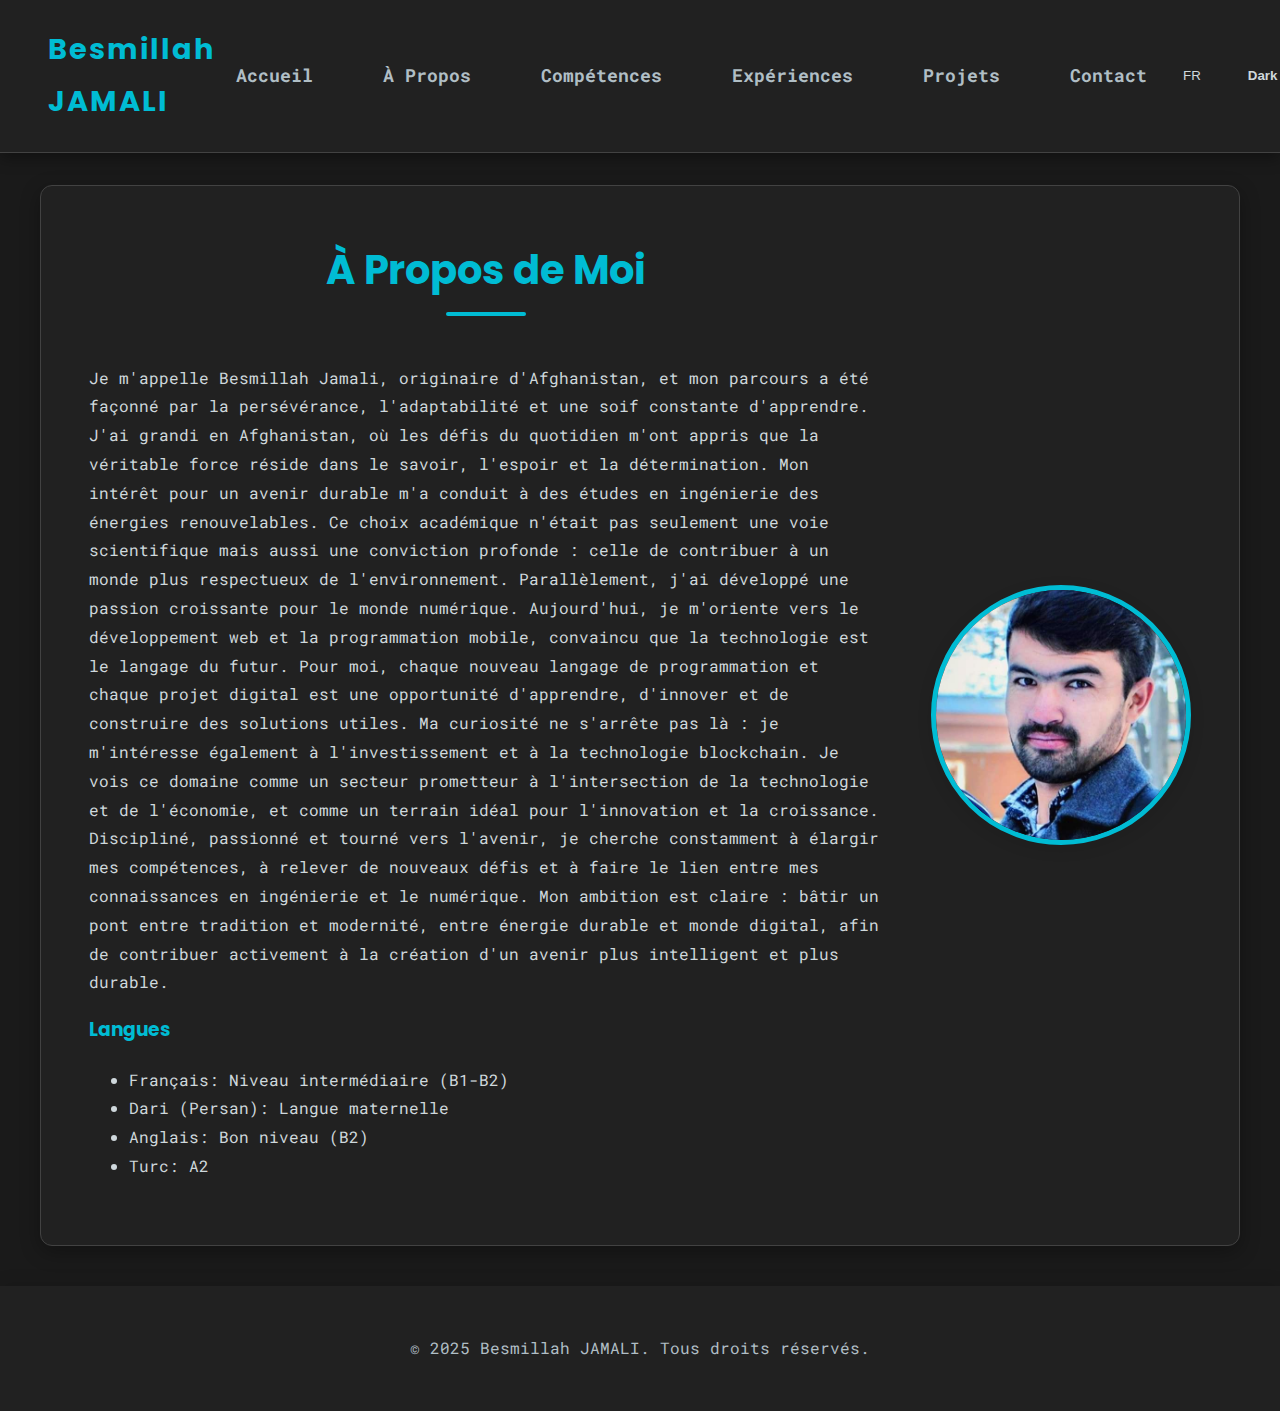
<file: about-me.html>
<!DOCTYPE html>
<html lang="fr">
<head>
    <meta charset="UTF-8">
    <meta name="viewport" content="width=device-width, initial-scale=1.0">
    <title data-i18n="about_title">À Propos - Besmillah JAMALI</title>
    <link rel="stylesheet" href="style.css">
</head>
<body>

   <header>
    <div class="logo">
        <h1> <a href="index.html"> Besmillah JAMALI </a></h1>
    </div>
    <nav>
        <ul>
            <li><a href="index.html" data-i18n="nav_home">Accueil</a></li>
            <li><a href="about-me.html" data-i18n="nav_about">À Propos</a></li>
            <li><a href="skill.html" data-i18n="nav_skills">Compétences</a></li>
            <li><a href="experience.html" data-i18n="nav_experience">Expériences</a></li>
            <li><a href="project.html" data-i18n="nav_projects">Projets</a></li>
            <li><a href="contact.html" data-i18n="nav_contact">Contact</a></li>
        </ul>
    </nav>
    <div style="display: flex; align-items: center; gap: 15px;">
        <div class="dropdown-container">
            <button class="main-lang-btn" data-lang="fr">FR</button>
            <div class="dropdown-content">
                <button class="lang-switcher" data-lang="fr">Français</button>
                <button class="lang-switcher" data-lang="en">English</button>
                <button class="lang-switcher" data-lang="fa">فارسی</button>
            </div>
        </div>
        <div class="dropdown-container">
            <button class="main-theme-btn" data-theme="dark">Dark</button>
            <div class="dropdown-content">
                <button class="theme-btn" data-theme="dark">Dark</button>
                <button class="theme-btn" data-theme="light">Light</button>
                <button class="theme-btn" data-theme="glass">Glass</button>
            </div>
        </div>
    </div>
</header>

    <main>
        <section class="about-me-section">
            <div class="profile-info">
                <h2 data-i18n="about_heading">À Propos de Moi</h2>
                <p data-i18n="about_text">Récemment formé en tant que développeur web à Yschools, je combine une forte sensibilité graphique avec une base technique solide en intégration web. Je suis spécialisé dans la conception d'interfaces modernes et responsives, en utilisant des technologies comme HTML, CSS et JavaScript. Ma polyvalence s'étend au développement d'applications Android et de bots Python, témoignant de ma capacité à m'adapter à divers projets. Rigoureux, curieux et autonome, je suis prêt à m'investir pleinement au sein d'une équipe dynamique pour relever de nouveaux défis.</p>
                <div class="languages">
                    <h3 data-i18n="languages_heading">Langues</h3>
                    <ul>
                        <li data-i18n="language_fr">Français: Niveau intermédiaire (B1-B2)</li>
                        <li data-i18n="language_fa">Dari (Persan): Langue maternelle</li>
                        <li data-i18n="language_en">Anglais: Bon niveau (B2)</li>
                        <li data-i18n="language_tu">Turc: A2</li>
                    </ul>
                </div>
            </div>
            <div class="profile-image">
                <img src="image/image (1).jpg" alt="Photo de Besmillah JAMALI">
            </div>
        </section>
    </main>

    <footer>
        <p>&copy; 2025 Besmillah JAMALI. Tous droits réservés.</p>
    </footer>

    <script src="script.js"></script>
</body>
</html>
</file>
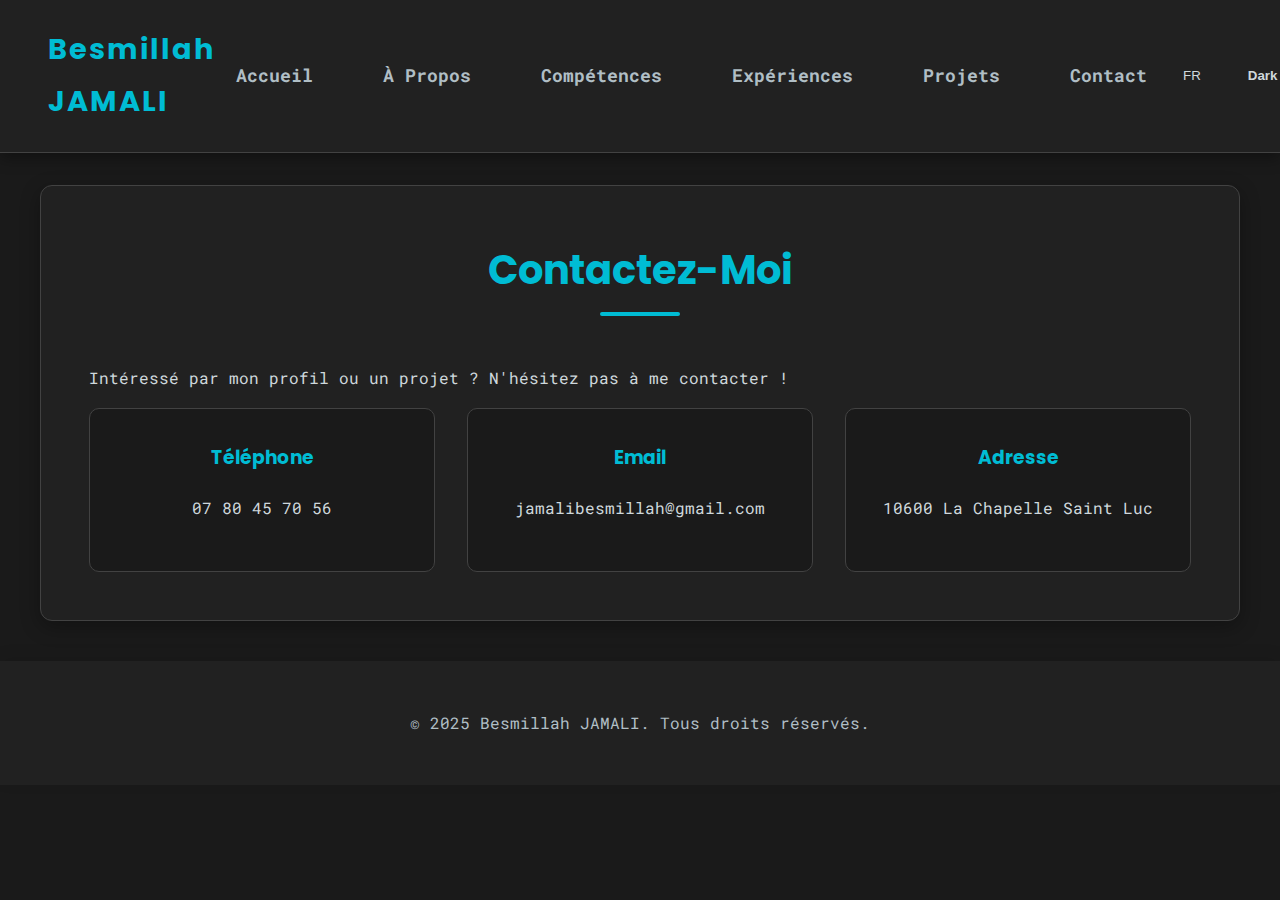
<file: contact.html>
<!DOCTYPE html>
<html lang="fr">
<head>
    <meta charset="UTF-8">
    <meta name="viewport" content="width=device-width, initial-scale=1.0">
    <title data-i18n="contact_title">Contact - Besmillah JAMALI</title>
    <link rel="stylesheet" href="style.css">
</head>
<body>

    <header>
    <div class="logo">
        <h1> <a href="index.html"> Besmillah JAMALI </a></h1>
    </div>
    <nav>
        <ul>
            <li><a href="index.html" data-i18n="nav_home">Accueil</a></li>
            <li><a href="about-me.html" data-i18n="nav_about">À Propos</a></li>
            <li><a href="skill.html" data-i18n="nav_skills">Compétences</a></li>
            <li><a href="experience.html" data-i18n="nav_experience">Expériences</a></li>
            <li><a href="project.html" data-i18n="nav_projects">Projets</a></li>
            <li><a href="contact.html" data-i18n="nav_contact">Contact</a></li>
        </ul>
    </nav>
    <div style="display: flex; align-items: center; gap: 15px;">
        <div class="dropdown-container">
            <button class="main-lang-btn" data-lang="fr">FR</button>
            <div class="dropdown-content">
                <button class="lang-switcher" data-lang="fr">Français</button>
                <button class="lang-switcher" data-lang="en">English</button>
                <button class="lang-switcher" data-lang="fa">فارسی</button>
            </div>
        </div>
        <div class="dropdown-container">
            <button class="main-theme-btn" data-theme="dark">Dark</button>
            <div class="dropdown-content">
                <button class="theme-btn" data-theme="dark">Dark</button>
                <button class="theme-btn" data-theme="light">Light</button>
                <button class="theme-btn" data-theme="glass">Glass</button>
            </div>
        </div>
    </div>
</header>

    <main>
        <section class="contact-section">
            <h2 data-i18n="contact_heading">Contactez-Moi</h2>
            <p data-i18n="contact_text">Intéressé par mon profil ou un projet ? N'hésitez pas à me contacter !</p>

            <div class="contact-info">
                <div class="contact-item">
                    <h3 data-i18n="contact_phone_heading">Téléphone</h3>
                    <p data-i18n="contact_phone_value">07 80 45 70 56</p>
                </div>
                <div class="contact-item">
                    <h3 data-i18n="contact_email_heading">Email</h3>
                    <p data-i18n="contact_email_value">jamalibesmillah@gmail.com</p>
                </div>
                <div class="contact-item">
                    <h3 data-i18n="contact_address_heading">Adresse</h3>
                    <p data-i18n="contact_address_value">10600 La Chapelle Saint Luc</p>
                </div>
            </div>
        </section>
    </main>

    <footer>
        <p>&copy; 2025 Besmillah JAMALI. Tous droits réservés.</p>
    </footer>

    <script src="script.js"></script>
</body>
</html>
</file>
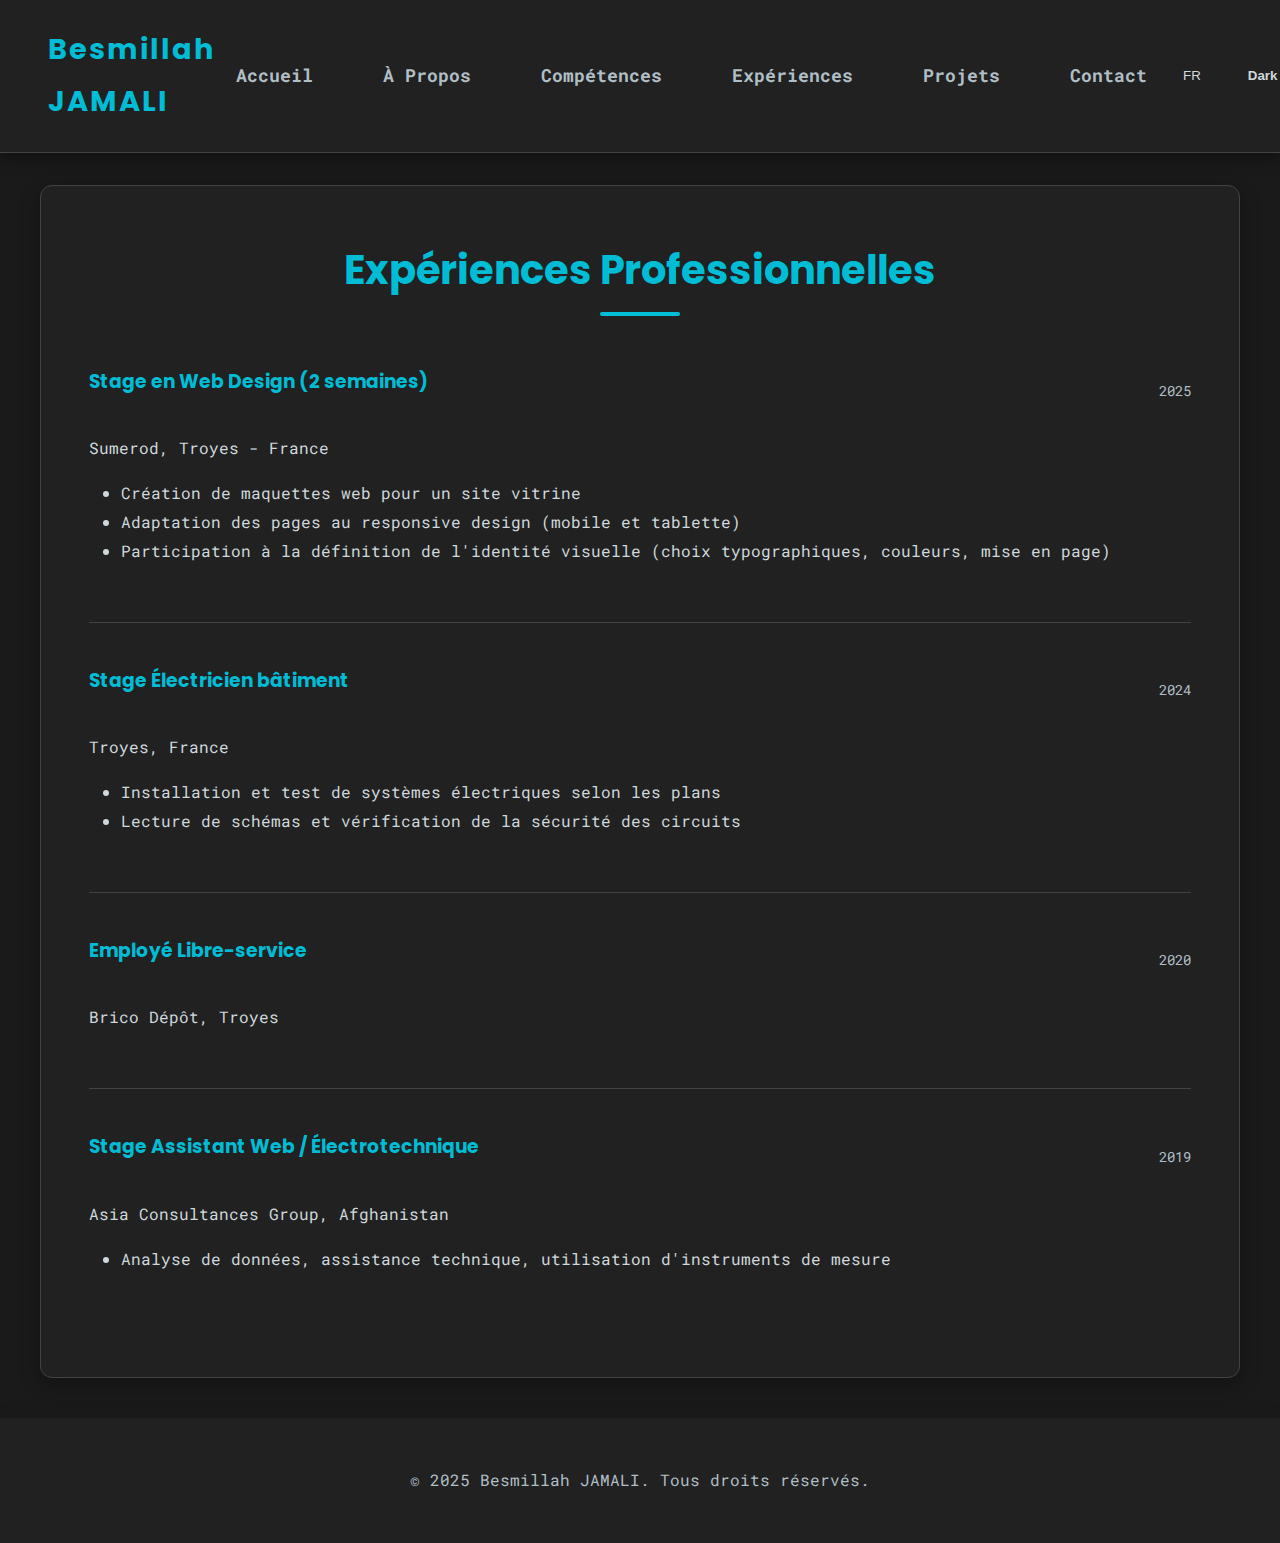
<file: experience.html>
<!DOCTYPE html>
<html lang="fr">
<head>
    <meta charset="UTF-8">
    <meta name="viewport" content="width=device-width, initial-scale=1.0">
    <title data-i18n="experience_title">Expériences - Besmillah JAMALI</title>
    <link rel="stylesheet" href="style.css">
</head>
<body>

    <header>
   <div class="logo">
        <h1> <a href="index.html"> Besmillah JAMALI </a></h1>
    </div>
    <nav>
        <ul>
            <li><a href="index.html" data-i18n="nav_home">Accueil</a></li>
            <li><a href="about-me.html" data-i18n="nav_about">À Propos</a></li>
            <li><a href="skill.html" data-i18n="nav_skills">Compétences</a></li>
            <li><a href="experience.html" data-i18n="nav_experience">Expériences</a></li>
            <li><a href="project.html" data-i18n="nav_projects">Projets</a></li>
            <li><a href="contact.html" data-i18n="nav_contact">Contact</a></li>
        </ul>
    </nav>
    <div style="display: flex; align-items: center; gap: 15px;">
        <div class="dropdown-container">
            <button class="main-lang-btn" data-lang="fr">FR</button>
            <div class="dropdown-content">
                <button class="lang-switcher" data-lang="fr">Français</button>
                <button class="lang-switcher" data-lang="en">English</button>
                <button class="lang-switcher" data-lang="fa">فارسی</button>
            </div>
        </div>
        <div class="dropdown-container">
            <button class="main-theme-btn" data-theme="dark">Dark</button>
            <div class="dropdown-content">
                <button class="theme-btn" data-theme="dark">Dark</button>
                <button class="theme-btn" data-theme="light">Light</button>
                <button class="theme-btn" data-theme="glass">Glass</button>
            </div>
        </div>
    </div>
</header>

    <main>
        <section class="experience-section">
            <h2 data-i18n="experience_heading">Expériences Professionnelles</h2>

            <div class="experience-item">
                <div class="job-header">
                    <h3 data-i18n="exp1_title">Stage en Web Design (2 semaines)</h3>
                    <p class="date">2025</p>
                </div>
                <p class="company" data-i18n="exp1_company">Sumerod, Troyes - France</p>
                <ul>
                    <li data-i18n="exp1_li1">Création de maquettes web pour un site vitrine</li>
                    <li data-i18n="exp1_li2">Adaptation des pages au responsive design (mobile et tablette)</li>
                    <li data-i18n="exp1_li3">Participation à la définition de l'identité visuelle (choix typographiques, couleurs, mise en page)</li>
                </ul>
            </div>

            <div class="experience-item">
                <div class="job-header">
                    <h3 data-i18n="exp2_title">Stage Électricien bâtiment</h3>
                    <p class="date">2024</p>
                </div>
                <p class="company" data-i18n="exp2_company">Troyes, France</p>
                <ul>
                    <li data-i18n="exp2_li1">Installation et test de systèmes électriques selon les plans</li>
                    <li data-i18n="exp2_li2">Lecture de schémas et vérification de la sécurité des circuits</li>
                </ul>
            </div>

            <div class="experience-item">
                <div class="job-header">
                    <h3 data-i18n="exp3_title">Employé Libre-service</h3>
                    <p class="date">2020</p>
                </div>
                <p class="company" data-i18n="exp3_company">Brico Dépôt, Troyes</p>
            </div>

            <div class="experience-item">
                <div class="job-header">
                    <h3 data-i18n="exp4_title">Stage Assistant Web / Électrotechnique</h3>
                    <p class="date">2019</p>
                </div>
                <p class="company" data-i18n="exp4_company">Asia Consultances Group, Afghanistan</p>
                <ul>
                    <li data-i18n="exp4_li1">Analyse de données, assistance technique, utilisation d'instruments de mesure</li>
                </ul>
            </div>

        </section>
    </main>

    <footer>
        <p>&copy; 2025 Besmillah JAMALI. Tous droits réservés.</p>
    </footer>

    <script src="script.js"></script>
</body>
</html>
</file>
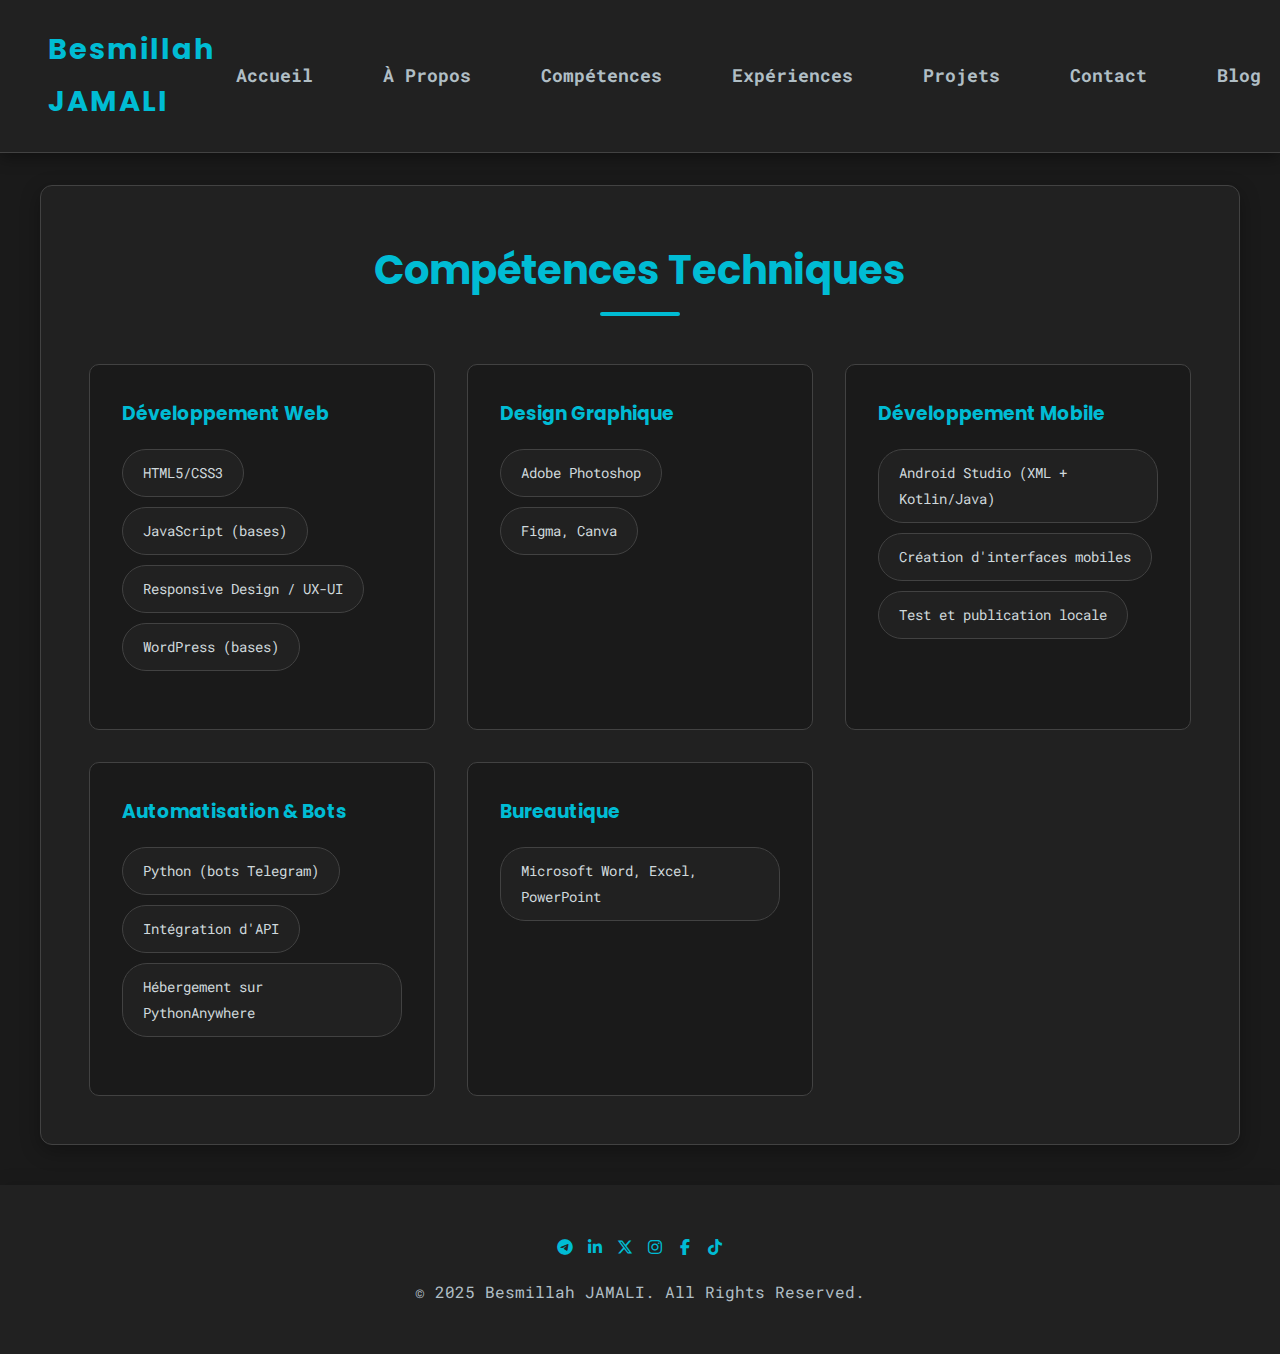
<file: skill.html>
<!DOCTYPE html>
<html lang="fr">

<head>
    <meta charset="UTF-8">
    <meta name="viewport" content="width=device-width, initial-scale=1.0">
    <title data-i18n="skills_title">Compétences - Besmillah JAMALI</title>
    <link rel="stylesheet" href="fontawesome.min.css">
    <title data-i18n="crypto_page_title">Crypto Market - Besmillah JAMALI</title>
    <link rel="stylesheet" href="style.css">
    <link rel="stylesheet" href="https://cdnjs.cloudflare.com/ajax/libs/font-awesome/6.5.2/css/all.min.css"
        integrity="sha512-SnH5WK+bZxgPHs44uWIX+LLMD/CD2yXmUqMvR08+6Pz+zJt9Z2D7Q9FwP/XqYF9eYx0L4Pq5R0U4M9/Hj00jJ/A=="
        crossorigin="anonymous" referrerpolicy="no-referrer" />
</head>

<body>

    <header>
        <div class="logo">
            <h1> <a href="index.html"> Besmillah JAMALI </a></h1>
        </div>
        <nav>
            <ul>
                <li><a href="index.html" data-i18n="nav_home">Accueil</a></li>
                <li><a href="about-me.html" data-i18n="nav_about">À Propos</a></li>
                <li><a href="skill.html" data-i18n="nav_skills">Compétences</a></li>
                <li><a href="experience.html" data-i18n="nav_experience">Expériences</a></li>
                <li><a href="project.html" data-i18n="nav_projects">Projets</a></li>
                <li><a href="contact.html" data-i18n="nav_contact">Contact</a></li>
                <li><a href="blog.html" data-i18n="nav_blog">Blog</a></li>
            </ul>
        </nav>
        <div style="display: flex; align-items: center; gap: 15px;">
            <div class="dropdown-container">
                <button class="main-lang-btn" data-lang="fr">FR</button>
                <div class="dropdown-content">
                    <button class="lang-switcher" data-lang="fr">Français</button>
                    <button class="lang-switcher" data-lang="en">English</button>
                    <button class="lang-switcher" data-lang="fa">فارسی</button>
                </div>
            </div>
            <div class="dropdown-container">
                <button class="main-theme-btn" data-theme="dark">Dark</button>
                <div class="dropdown-content">
                    <button class="theme-btn" data-theme="dark">Dark</button>
                    <button class="theme-btn" data-theme="light">Light</button>
                    <button class="theme-btn" data-theme="glass">Glass</button>
                </div>
            </div>
        </div>
    </header>

    <main>
        <section class="skills-section">
            <h2 data-i18n="skills_heading">Compétences Techniques</h2>
            <div class="skill-categories">

                <div class="skill-category">
                    <h3 data-i18n="skill_webdev">Développement Web</h3>
                    <ul>
                        <li>HTML5/CSS3</li>
                        <li>JavaScript (bases)</li>
                        <li>Responsive Design / UX-UI</li>
                        <li>WordPress (bases)</li>
                    </ul>
                </div>

                <div class="skill-category">
                    <h3 data-i18n="skill_graphic">Design Graphique</h3>
                    <ul>
                        <li>Adobe Photoshop</li>
                        <li>Figma, Canva</li>
                    </ul>
                </div>

                <div class="skill-category">
                    <h3 data-i18n="skill_mobile">Développement Mobile</h3>
                    <ul>
                        <li>Android Studio (XML + Kotlin/Java)</li>
                        <li>Création d'interfaces mobiles</li>
                        <li>Test et publication locale</li>
                    </ul>
                </div>

                <div class="skill-category">
                    <h3 data-i18n="skill_automation">Automatisation & Bots</h3>
                    <ul>
                        <li>Python (bots Telegram)</li>
                        <li>Intégration d'API</li>
                        <li>Hébergement sur PythonAnywhere</li>
                    </ul>
                </div>

                <div class="skill-category">
                    <h3 data-i18n="skill_office">Bureautique</h3>
                    <ul>
                        <li>Microsoft Word, Excel, PowerPoint</li>
                    </ul>
                </div>

            </div>
        </section>
    </main>

    <footer>
       <div class="footer-content">
            <p data-i18n="footer_social_call">
            </p>
            <div class="social-links">
                <a href="https://t.me/besmillahjamali" target="_blank" aria-label="Telegram">
                    <i class="fab fa-telegram-plane"></i>
                </a>
                <a href="https://fr.linkedin.com/in/besmillah-jamali-46a92627b" target="_blank" aria-label="LinkedIn">
                    <i class="fab fa-linkedin-in"></i>
                </a>
                <a href="https://x.com/besmillahjamali" target="_blank" aria-label="X (Twitter)">
                    <i class="fab fa-x-twitter"></i>
                </a>
                <a href="https://www.instagram.com/besmillah.jamali/" target="_blank" aria-label="Instagram">
                    <i class="fab fa-instagram"></i>
                </a>
                <a href="www.facebook.com/besmillahjamali" target="_blank" aria-label="Facebook">
                    <i class="fab fa-facebook-f"></i>
                </a>
                <a href="https://www.tiktok.com/@besmillahjamali" target="_blank" aria-label="TikTok">
                    <i class="fab fa-tiktok"></i>
                </a>
            </div>
        </div>
        
        <p class="copyright">&copy; 2025 Besmillah JAMALI. All Rights Reserved.</p>
    </footer>

    <script src="script.js"></script>
</body>

</html>
</file>
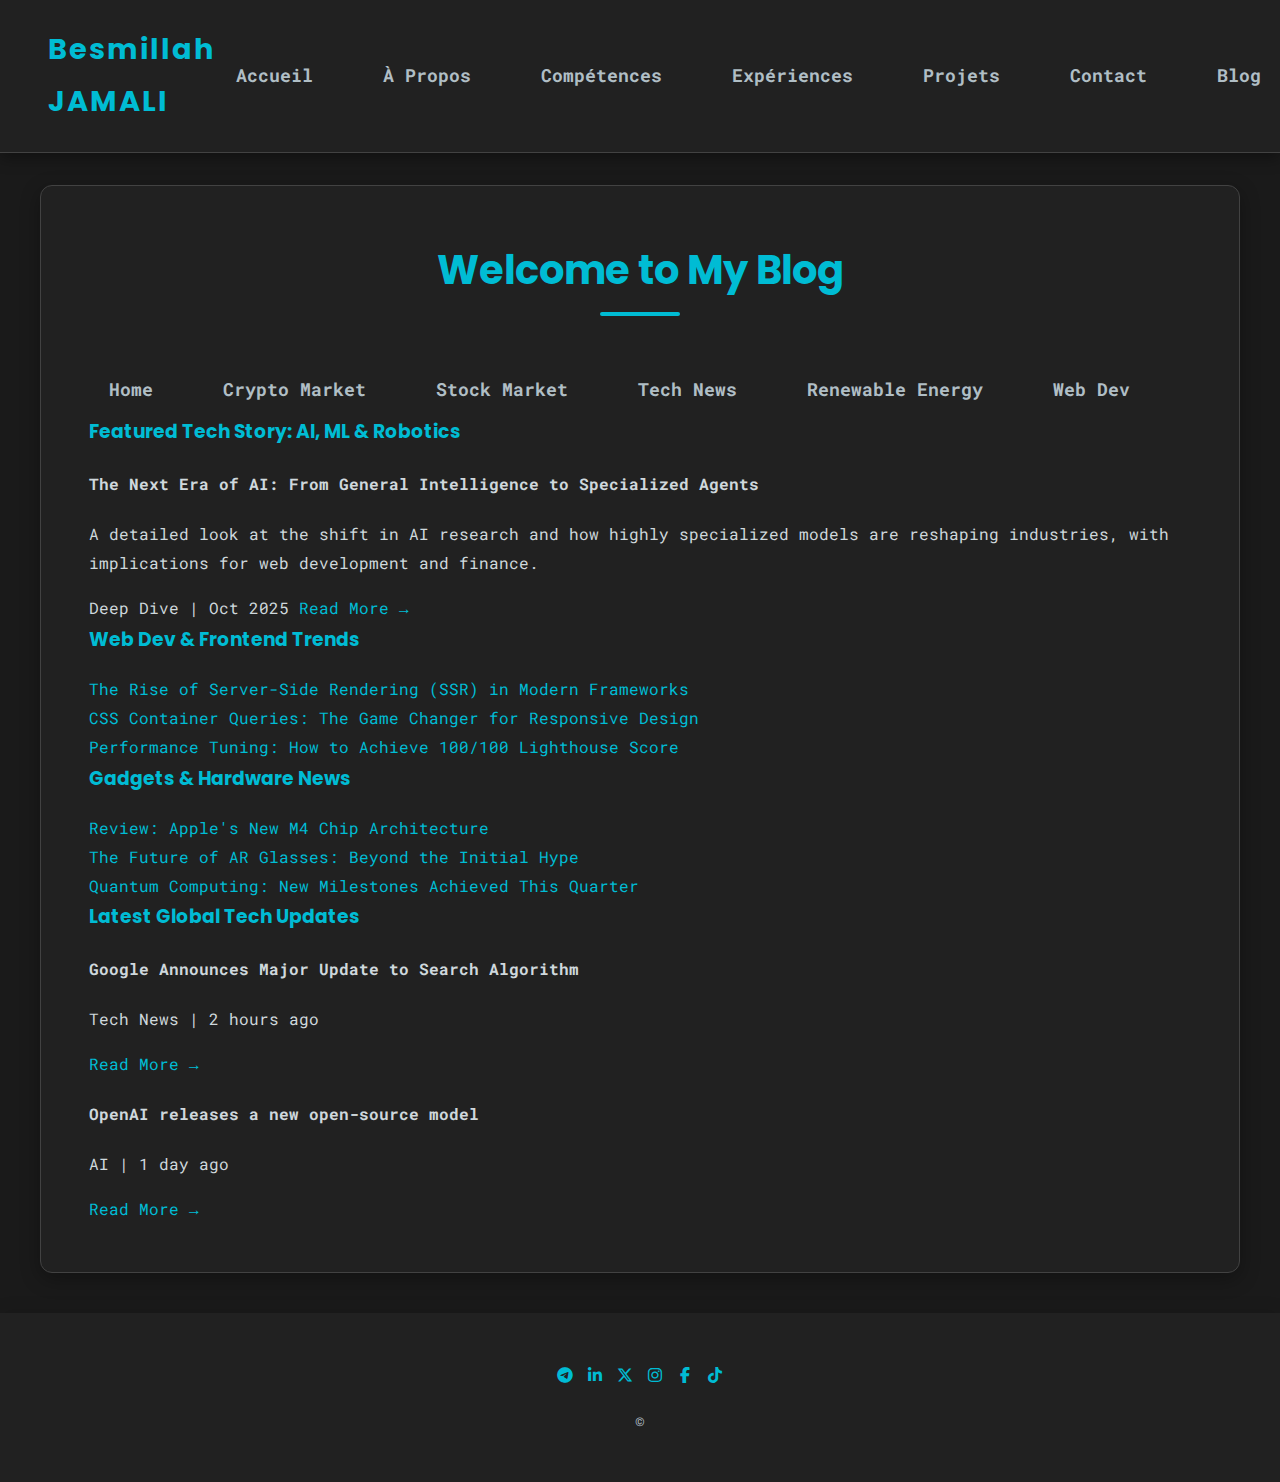
<file: tech-news.html>
<!DOCTYPE html>
<html lang="fr" dir="ltr">

<head>
    <meta charset="UTF-8">
    <meta name="viewport" content="width=device-width, initial-scale=1.0">
    <title data-i18n="tech_page_title">Tech News & Analysis - Besmillah JAMALI</title>
    <link rel="stylesheet" href="fontawesome.min.css">
    <title data-i18n="crypto_page_title">Crypto Market - Besmillah JAMALI</title>
    <link rel="stylesheet" href="style.css">
    <link rel="stylesheet" href="https://cdnjs.cloudflare.com/ajax/libs/font-awesome/6.5.2/css/all.min.css"
        integrity="sha512-SnH5WK+bZxgPHs44uWIX+LLMD/CD2yXmUqMvR08+6Pz+zJt9Z2D7Q9FwP/XqYF9eYx0L4Pq5R0U4M9/Hj00jJ/A=="
        crossorigin="anonymous" referrerpolicy="no-referrer" />
</head>

<body class="dark-theme">

    <header>
        <div class="logo">
            <h1> <a href="index.html"> Besmillah JAMALI </a></h1>
        </div>
        <nav>
            <ul>
                <li><a href="index.html" data-i18n="nav_home">Accueil</a></li>
                <li><a href="about-me.html" data-i18n="nav_about">À Propos</a></li>
                <li><a href="skill.html" data-i18n="nav_skills">Compétences</a></li>
                <li><a href="experience.html" data-i18n="nav_experience">Expériences</a></li>
                <li><a href="project.html" data-i18n="nav_projects">Projets</a></li>
                <li><a href="contact.html" data-i18n="nav_contact">Contact</a></li>
                <li><a href="blog.html" data-i18n="nav_blog">Blog</a></li>
            </ul>
        </nav>
        <div style="display: flex; align-items: center; gap: 15px;">
            <div class="dropdown-container">
                <button class="main-lang-btn" data-lang="fr">FR</button>
                <div class="dropdown-content">
                    <button class="lang-switcher" data-lang="fr">Français</button>
                    <button class="lang-switcher" data-lang="en">English</button>
                    <button class="lang-switcher" data-lang="fa">فارسی</button>
                </div>
            </div>
            <div class="dropdown-container">
                <button class="main-theme-btn" data-theme="dark">Dark</button>
                <div class="dropdown-content">
                    <button class="theme-btn" data-theme="dark">Dark</button>
                    <button class="theme-btn" data-theme="light">Light</button>
                    <button class="theme-btn" data-theme="glass">Glass</button>
                </div>
            </div>
        </div>
    </header>

    <main>
        <section id="tech-dashboard">
            <h2 class="welcome-heading" data-i18n="blog_welcome_heading">Welcome to My Blog</h2>

            <nav class="blog-category-nav">
                <ul id="blog-categories">
                    <li><a href="blog.html" data-category="home" data-i18n="blog_cat_home">Home</a></li>
                    <li><a href="crypto-market.html" data-category="crypto" data-i18n="blog_cat_crypto">Crypto Market</a></li>
                    <li><a href="stock-market.html" data-category="stocks" data-i18n="blog_cat_stocks">Stock Market</a>
                    </li>
                    <li><a href="tech-news.html" data-category="tech" data-i18n="blog_cat_tech">Tech News</a></li>
                    <li><a href="renewable-energy.html" data-category="energy" data-i18n="blog_cat_energy">Renewable
                            Energy</a></li>
                    <li><a href="web-dev.html" data-category="webdev" data-i18n="blog_cat_webdev">Web Dev</a></li>
                </ul>
            </nav>

            <div class="tech-main-grid">

                <div class="market-block featured-tech-block">
                    <h3 data-i18n="tech_heading_featured">Featured Tech Story: AI, ML & Robotics</h3>
                    <div id="featured-tech-story" class="news-list large-news-list">
                        <div class="news-item large-item">
                            <h4 data-i18n="tech_featured_title">The Next Era of AI: From General Intelligence to
                                Specialized Agents</h4>
                            <p data-i18n="tech_featured_summary">A detailed look at the shift in AI research and how
                                highly specialized models are reshaping industries, with implications for web
                                development and finance.</p>
                            <span class="news-source">Deep Dive | Oct 2025</span>
                            <a href="#" class="read-more" data-i18n="read_more">Read More &rarr;</a>
                        </div>
                    </div>
                </div>

                <div class="market-block webdev-trends-block">
                    <h3 data-i18n="tech_heading_webdev">Web Dev & Frontend Trends</h3>
                    <div id="webdev-trends" class="news-list">
                        <div class="news-item">
                            <a href="#" target="_blank">The Rise of Server-Side Rendering (SSR) in Modern Frameworks</a>
                        </div>
                        <div class="news-item">
                            <a href="#" target="_blank">CSS Container Queries: The Game Changer for Responsive
                                Design</a>
                        </div>
                        <div class="news-item">
                            <a href="#" target="_blank">Performance Tuning: How to Achieve 100/100 Lighthouse Score</a>
                        </div>
                    </div>
                </div>

                <div class="market-block gadgets-block">
                    <h3 data-i18n="tech_heading_gadgets">Gadgets & Hardware News</h3>
                    <div id="gadgets-news" class="news-list">
                        <div class="news-item">
                            <a href="#" target="_blank">Review: Apple's New M4 Chip Architecture</a>
                        </div>
                        <div class="news-item">
                            <a href="#" target="_blank">The Future of AR Glasses: Beyond the Initial Hype</a>
                        </div>
                        <div class="news-item">
                            <a href="#" target="_blank">Quantum Computing: New Milestones Achieved This Quarter</a>
                        </div>
                    </div>
                </div>

                <div class="market-block latest-updates-block">
                    <h3 data-i18n="tech_heading_updates">Latest Global Tech Updates</h3>
                    <div id="latest-tech-updates" class="blog-grid wide-grid">
                        <article class="blog-card" data-category="tech">
                            <div class="card-content">
                                <h4>Google Announces Major Update to Search Algorithm</h4>
                                <p class="post-date">Tech News | 2 hours ago</p>
                                <a href="#" class="read-more">Read More &rarr;</a>
                            </div>
                        </article>
                        <article class="blog-card" data-category="ai">
                            <div class="card-content">
                                <h4>OpenAI releases a new open-source model</h4>
                                <p class="post-date">AI | 1 day ago</p>
                                <a href="#" class="read-more">Read More &rarr;</a>
                            </div>
                        </article>
                    </div>
                </div>

            </div>
        </section>
    </main>

    <footer>
       <div class="footer-content">
            <p data-i18n="footer_social_call">
            </p>
            <div class="social-links">
                <a href="https://t.me/besmillahjamali" target="_blank" aria-label="Telegram">
                    <i class="fab fa-telegram-plane"></i>
                </a>
                <a href="https://fr.linkedin.com/in/besmillah-jamali-46a92627b" target="_blank" aria-label="LinkedIn">
                    <i class="fab fa-linkedin-in"></i>
                </a>
                <a href="https://x.com/besmillahjamali" target="_blank" aria-label="X (Twitter)">
                    <i class="fab fa-x-twitter"></i>
                </a>
                <a href="https://www.instagram.com/besmillah.jamali/" target="_blank" aria-label="Instagram">
                    <i class="fab fa-instagram"></i>
                </a>
                <a href="www.facebook.com/besmillahjamali" target="_blank" aria-label="Facebook">
                    <i class="fab fa-facebook-f"></i>
                </a>
                <a href="https://www.tiktok.com/@besmillahjamali" target="_blank" aria-label="TikTok">
                    <i class="fab fa-tiktok"></i>
                </a>
            </div>
        </div>
        </div>

        <p class="copyright" data-i18n="all_rights"> &copy;</p>
    </footer>

    <script src="script.js"></script>
</body>

</html>
</file>
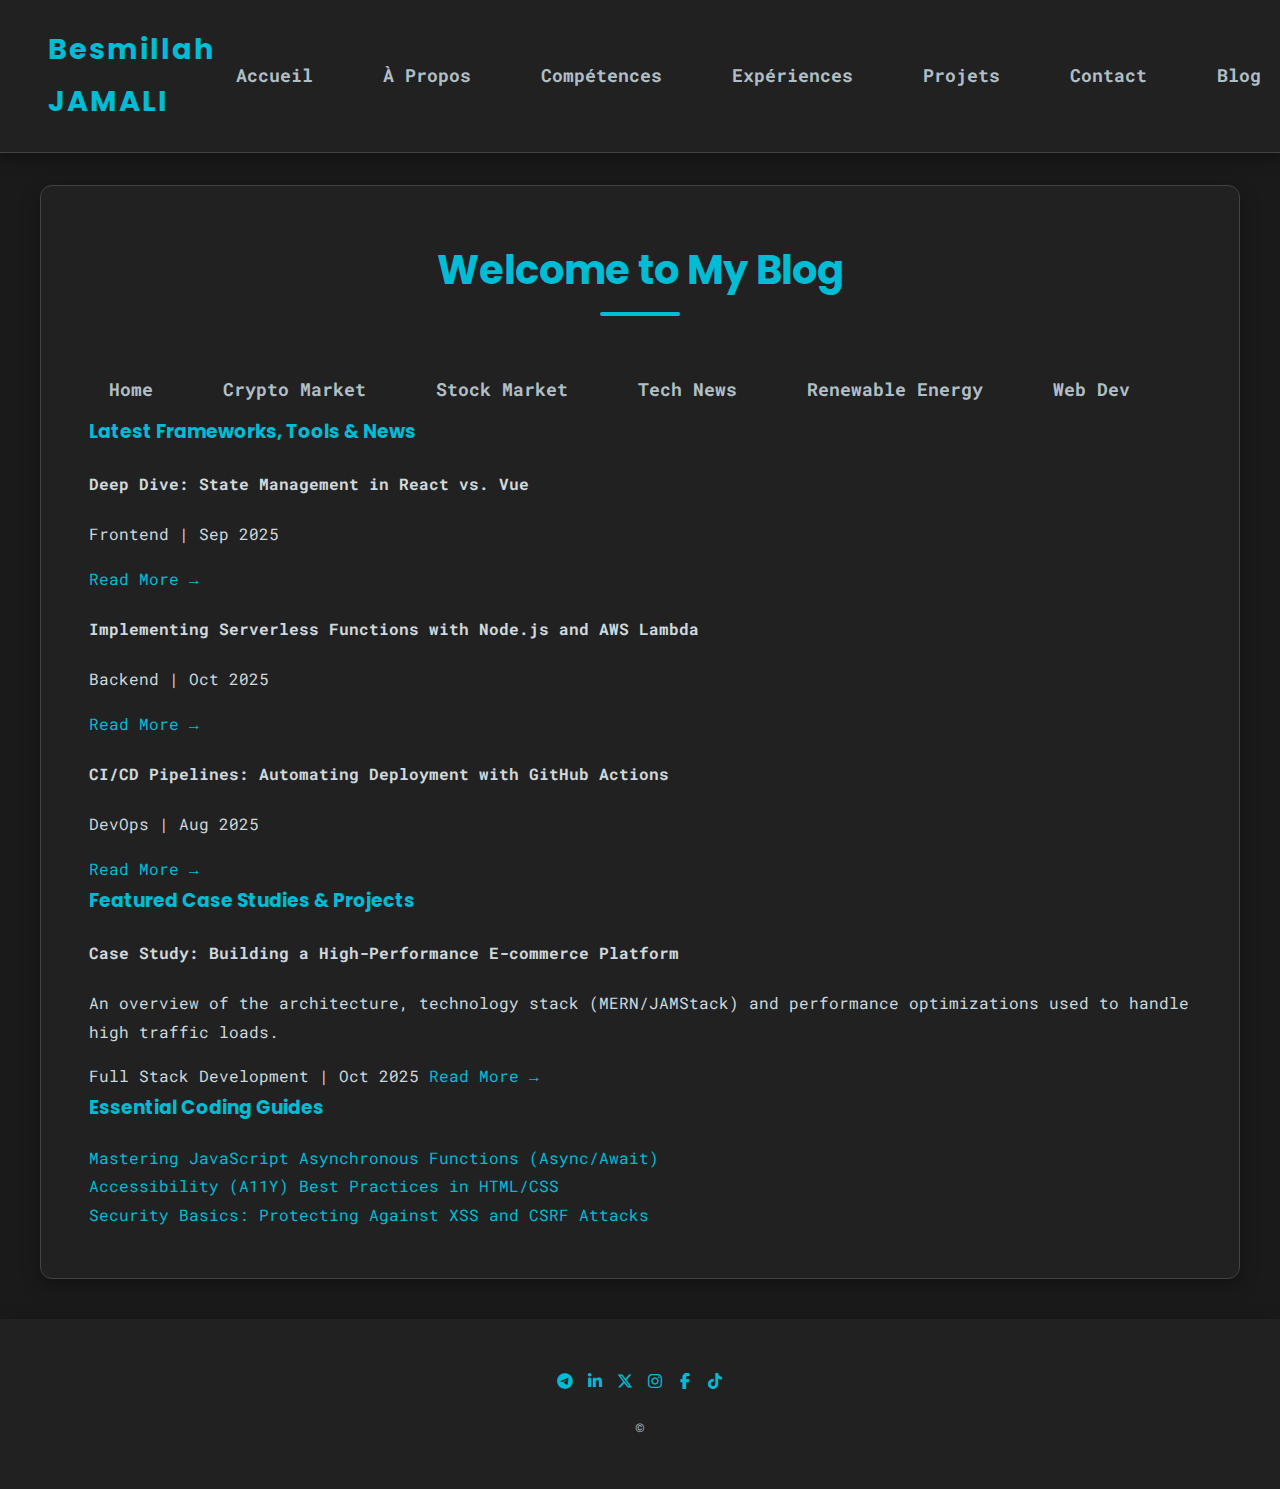
<file: web-dev.html>
<!DOCTYPE html>
<html lang="fr" dir="ltr">

<head>
    <meta charset="UTF-8">
    <meta name="viewport" content="width=device-width, initial-scale=1.0">
    <title data-i18n="webdev_page_title">Web Development & Coding - Besmillah JAMALI</title>
    <link rel="stylesheet" href="fontawesome.min.css">
    <title data-i18n="crypto_page_title">Crypto Market - Besmillah JAMALI</title>
    <link rel="stylesheet" href="style.css">
    <link rel="stylesheet" href="https://cdnjs.cloudflare.com/ajax/libs/font-awesome/6.5.2/css/all.min.css"
        integrity="sha512-SnH5WK+bZxgPHs44uWIX+LLMD/CD2yXmUqMvR08+6Pz+zJt9Z2D7Q9FwP/XqYF9eYx0L4Pq5R0U4M9/Hj00jJ/A=="
        crossorigin="anonymous" referrerpolicy="no-referrer" />
</head>

<body class="dark-theme">

    <header>
        <div class="logo">
             <h1> <a href="index.html"> Besmillah JAMALI </a></h1>
        </div>
        <nav>
            <ul>
                <li><a href="index.html" data-i18n="nav_home">Accueil</a></li>
                <li><a href="about-me.html" data-i18n="nav_about">À Propos</a></li>
                <li><a href="skill.html" data-i18n="nav_skills">Compétences</a></li>
                <li><a href="experience.html" data-i18n="nav_experience">Expériences</a></li>
                <li><a href="project.html" data-i18n="nav_projects">Projets</a></li>
                <li><a href="contact.html" data-i18n="nav_contact">Contact</a></li>
                <li><a href="blog.html" data-i18n="nav_blog">Blog</a></li>
            </ul>
        </nav>
        <div style="display: flex; align-items: center; gap: 15px;">
            <div class="dropdown-container">
                <button class="main-lang-btn" data-lang="fr">FR</button>
                <div class="dropdown-content">
                    <button class="lang-switcher" data-lang="fr">Français</button>
                    <button class="lang-switcher" data-lang="en">English</button>
                    <button class="lang-switcher" data-lang="fa">فارسی</button>
                </div>
            </div>
            <div class="dropdown-container">
                <button class="main-theme-btn" data-theme="dark">Dark</button>
                <div class="dropdown-content">
                    <button class="theme-btn" data-theme="dark">Dark</button>
                    <button class="theme-btn" data-theme="light">Light</button>
                    <button class="theme-btn" data-theme="glass">Glass</button>
                </div>
            </div>
        </div>
    </header>

    <main>
        <section id="webdev-dashboard">
            <h2 class="welcome-heading" data-i18n="blog_welcome_heading">Welcome to My Blog</h2>

            <nav class="blog-category-nav">
                <ul id="blog-categories">
                    <li><a href="blog.html" data-category="home" data-i18n="blog_cat_home">Home</a></li>
                    <li><a href="crypto-market.html" data-category="crypto" data-i18n="blog_cat_crypto">Crypto
                            Market</a></li>
                    <li><a href="stock-market.html" data-category="stocks" data-i18n="blog_cat_stocks">Stock Market</a>
                    </li>
                    <li><a href="tech-news.html" data-category="tech" data-i18n="blog_cat_tech">Tech News</a></li>
                    <li><a href="renewable-energy.html" data-category="energy" data-i18n="blog_cat_energy">Renewable
                            Energy</a></li>
                    <li><a href="web-dev.html" data-category="webdev" data-i18n="blog_cat_webdev">Web Dev</a></li>
                </ul>
            </nav>

            <div class="webdev-main-grid">

                <div class="market-block frameworks-block">
                    <h3 data-i18n="webdev_heading_frameworks">Latest Frameworks, Tools & News</h3>
                    <div id="frameworks-news" class="blog-grid wide-grid">
                        <article class="blog-card" data-category="frontend">
                            <div class="card-content">
                                <h4>Deep Dive: State Management in React vs. Vue</h4>
                                <p class="post-date">Frontend | Sep 2025</p>
                                <a href="#" class="read-more" data-i18n="read_more">Read More &rarr;</a>
                            </div>
                        </article>
                        <article class="blog-card" data-category="backend">
                            <div class="card-content">
                                <h4>Implementing Serverless Functions with Node.js and AWS Lambda</h4>
                                <p class="post-date">Backend | Oct 2025</p>
                                <a href="#" class="read-more" data-i18n="read_more">Read More &rarr;</a>
                            </div>
                        </article>
                        <article class="blog-card" data-category="devops">
                            <div class="card-content">
                                <h4>CI/CD Pipelines: Automating Deployment with GitHub Actions</h4>
                                <p class="post-date">DevOps | Aug 2025</p>
                                <a href="#" class="read-more" data-i18n="read_more">Read More &rarr;</a>
                            </div>
                        </article>
                    </div>
                </div>

                <div class="market-block case-studies-block">
                    <h3 data-i18n="webdev_heading_cases">Featured Case Studies & Projects</h3>
                    <div id="case-studies" class="news-list large-news-list">
                        <div class="news-item large-item">
                            <h4 data-i18n="webdev_case_title">Case Study: Building a High-Performance E-commerce
                                Platform</h4>
                            <p data-i18n="webdev_case_summary">An overview of the architecture, technology stack
                                (MERN/JAMStack) and performance optimizations used to handle high traffic loads.</p>
                            <span class="news-source">Full Stack Development | Oct 2025</span>
                            <a href="#" class="read-more" data-i18n="read_more">Read More &rarr;</a>
                        </div>
                    </div>
                </div>

                <div class="market-block guides-block">
                    <h3 data-i18n="webdev_heading_guides">Essential Coding Guides</h3>
                    <div id="coding-guides" class="news-list">
                        <div class="news-item">
                            <a href="#" target="_blank">Mastering JavaScript Asynchronous Functions (Async/Await)</a>
                        </div>
                        <div class="news-item">
                            <a href="#" target="_blank">Accessibility (A11Y) Best Practices in HTML/CSS</a>
                        </div>
                        <div class="news-item">
                            <a href="#" target="_blank">Security Basics: Protecting Against XSS and CSRF Attacks</a>
                        </div>
                    </div>
                </div>

            </div>
        </section>
    </main>

    <footer>
       <div class="footer-content">
            <p data-i18n="footer_social_call">
            </p>
            <div class="social-links">
                <a href="https://t.me/besmillahjamali" target="_blank" aria-label="Telegram">
                    <i class="fab fa-telegram-plane"></i>
                </a>
                <a href="https://fr.linkedin.com/in/besmillah-jamali-46a92627b" target="_blank" aria-label="LinkedIn">
                    <i class="fab fa-linkedin-in"></i>
                </a>
                <a href="https://x.com/besmillahjamali" target="_blank" aria-label="X (Twitter)">
                    <i class="fab fa-x-twitter"></i>
                </a>
                <a href="https://www.instagram.com/besmillah.jamali/" target="_blank" aria-label="Instagram">
                    <i class="fab fa-instagram"></i>
                </a>
                <a href="www.facebook.com/besmillahjamali" target="_blank" aria-label="Facebook">
                    <i class="fab fa-facebook-f"></i>
                </a>
                <a href="https://www.tiktok.com/@besmillahjamali" target="_blank" aria-label="TikTok">
                    <i class="fab fa-tiktok"></i>
                </a>
            </div>
        </div>
        
        <p class="copyright" data-i18n="all_rights"> &copy;</p>
    </footer>

    <script src="script.js"></script>
</body>

</html>
</file>
<file: style.css>
/* Import Google Fonts for a more professional look */
@import url('https://fonts.googleapis.com/css2?family=Roboto+Mono:wght@400;700&family=Poppins:wght@400;600;700&display=swap');

/* --- Theme Variables --- */
:root {
    /* Default Dark Theme */
    --primary-color: #00bcd4;
    --secondary-color: #b0bec5;
    --background-color: #1a1a1a;
    --surface-color: #212121;
    --text-color: #cfd8dc;
    --link-hover-color: #4dd0e1;
    --border-color: #424242;
    --glass-background: rgba(33, 33, 33, 0.8);
    --glass-shadow: 0 8px 32px 0 rgba(0, 0, 0, 0.37);
}

body.light-theme {
    --primary-color: #16cb3d;
    --secondary-color: #555;
    --background-color: #fafafa;
    --surface-color: #ffffff;
    --text-color: #212121;
    --link-hover-color: #5c6bc0;
    --border-color: #e0e0e0;
    --glass-background: rgba(255, 255, 255, 0.8);
    --glass-shadow: 0 8px 32px 0 rgba(0, 0, 0, 0.1);
}

body.glass-theme {
    /* Requires backdrop-filter on elements, see section{} below */
    --primary-color: #8bc34a;
    --secondary-color: #d1d9d9;
    --background-color: #202c34;
    --surface-color: #2f3e46;
    --text-color: #e0f2f1;
    --link-hover-color: #aed581;
    --border-color: rgba(255, 255, 255, 0.18);
    --glass-background: rgba(255, 255, 255, 0.05);
    --glass-shadow: 0 8px 32px 0 rgba(0, 0, 0, 0.37);
}


/* --- Global Styles & Typography --- */
html {
    scroll-behavior: smooth;
}

body {
    font-family: 'Roboto Mono', monospace;
    margin: 0;
    padding: 0;
    background-color: var(--background-color);
    color: var(--text-color);
    line-height: 1.8;
    -webkit-font-smoothing: antialiased;
    -moz-osx-font-smoothing: grayscale;
    transition: background-color 0.5s ease;
}

h1, h2, h3 {
    font-family: 'Poppins', sans-serif;
    color: var(--primary-color);
    margin-top: 0;
}

h2 {
    font-size: 2.5rem;
    font-weight: 700;
    text-align: center;
    margin-bottom: 3rem;
    position: relative;
    padding-bottom: 10px;
}
h2::after {
    content: '';
    position: absolute;
    bottom: 0;
    left: 50%;
    transform: translateX(-50%);
    width: 80px;
    height: 4px;
    background-color: var(--primary-color);
    border-radius: 2px;
}

a {
    text-decoration: none;
    color: var(--primary-color);
    transition: all 0.3s ease;
}

a:hover {
    color: var(--link-hover-color);
    text-shadow: 0 0 5px var(--link-hover-color);
}

/* --- Header and Navigation --- */
header {
    background: var(--surface-color);
    padding: 1.5rem 3rem;
    box-shadow: 0 4px 15px rgba(0,0,0,0.4);
    display: flex;
    justify-content: space-between;
    align-items: center;
    border-bottom: 1px solid var(--border-color);
    transition: background 0.5s ease, border-color 0.5s ease;
    position: relative; 
    z-index: 100;
}

.logo h1 {
    font-size: 1.8rem;
    margin: 0;
    letter-spacing: 2px;
}

nav ul {
    list-style: none;
    padding: 0;
    margin: 0;
    display: flex;
    gap: 30px;
    
}

nav ul li a {
    font-weight: bold;
    font-size: 1.1rem;
    position: relative;
    padding-bottom: 5px;
    color: var(--secondary-color);
    transition: color 0.5s ease;
}

nav ul li a::after {
    content: '';
    position: absolute;
    width: 0;
    height: 2px;
    display: block;
    margin-top: 5px;
    background: var(--link-hover-color);
    transition: width 0.3s cubic-bezier(0.25, 0.46, 0.45, 0.94);
    bottom: 0;
    left: 0;
}

nav ul li a:hover::after {
    width: 100%;
}

/* --- Main Content Sections --- */
main {
    max-width: 1200px;
    margin: 2rem auto;
    padding: 0 2rem;
}

section {
    background-color: var(--surface-color);
    padding: 3rem;
    border-radius: 12px;
    box-shadow: 0 6px 20px rgba(0,0,0,0.3);
    margin-bottom: 2.5rem;
    animation: fadeIn 1s ease-in-out;
    border: 1px solid var(--border-color);
    transition: background-color 0.5s ease, border-color 0.5s ease, box-shadow 0.5s ease;
}

body.glass-theme section {
    background: var(--glass-background);
    backdrop-filter: blur(10px);
    -webkit-backdrop-filter: blur(10px);
    border: 1px solid var(--border-color);
    box-shadow: var(--glass-shadow);
}


@keyframes fadeIn {
    from { opacity: 0; transform: translateY(20px); }
    to { opacity: 1; transform: translateY(0); }
}

/* Hero Section (Index Page) */
.hero {
    position: relative;
    text-align: center;
    padding: 8rem 2rem;
    border-radius: 12px;
    box-shadow: 0 8px 30px rgba(0,0,0,0.15);
    overflow: hidden;
}

.hero-content {
    position: relative;
    z-index: 10;
    color: #fff;
    text-shadow: 2px 2px 8px rgba(0,0,0,0.5);
    transition: color 0.5s ease;
}
body.light-theme .hero-content {
    color: #000;
}
body.glass-theme .hero-content {
    color: var(--text-color);
}

.hero h2 {
    color: #fff;
    font-size: 4rem;
    font-weight: 700;
    margin-bottom: 1rem;
    transition: color 0.5s ease;
}
.hero h2::after {
    background-color: #fff;
    transition: background-color 0.5s ease;
}
body.light-theme .hero h2,
body.light-theme .hero h2::after {
    color: var(--primary-color);
    
}
body.glass-theme .hero h2,
body.glass-theme .hero h2::after {
    color: var(--primary-color);
}

.cta-button {
    background-color: var(--surface-color);
    color: var(--primary-color);
    padding: 15px 40px;
    border-radius: 50px;
    font-weight: bold;
    display: inline-block;
    margin-top: 2rem;
    box-shadow: 0 4px 15px rgba(0,0,0,0.1);
    transition: all 0.5s ease;
}

.cta-button:hover {
    transform: translateY(-5px);
    box-shadow: 0 8px 25px rgba(0,0,0,0.2);
}

/* --- Slideshow Styles --- */
.slideshow-container {
    position: absolute;
    top: 0;
    left: 0;
    width: 100%;
    height: 100%;
    z-index: 1;
}

.slideshow-container .my-slides {
    display: none;
    width: 100%;
    height: 100%;
    position: absolute;
    top: 0;
    left: 0;
    animation: none; /* Override section animation */
}
.slideshow-container .my-slides img {
    width: 100%;
    height: 100%;
    object-fit: cover;
    filter: brightness(0.4) saturate(1.2); /* Subtle filter for a professional look */
    transition: opacity 1s ease-in-out;
}
body.light-theme .slideshow-container .my-slides img {
    filter: none;
}
body.glass-theme .slideshow-container .my-slides img {
    filter: brightness(0.2);
}


/* --- About Me Section --- */
.about-me-section {
    display: flex;
    gap: 3rem;
    align-items: center;
}
.about-me-section .profile-image {
    flex-shrink: 0;
    border-radius: 50%;
    overflow: hidden;
    width: 250px;
    height: 250px;
    border: 5px solid var(--primary-color);
    box-shadow: 0 4px 15px rgba(0,0,0,0.1);
    animation: spin 10s linear infinite;
    transition: border-color 0.5s ease;
}
.about-me-section .profile-image img {
    width: 100%;
    height: 100%;
    object-fit: cover;
}


/* --- Skills Section --- */
.skill-categories {
    display: grid;
    grid-template-columns: repeat(auto-fit, minmax(280px, 1fr));
    gap: 2rem;
}

.skill-category {
    background-color: var(--background-color);
    padding: 2rem;
    border-radius: 10px;
    transition: transform 0.3s ease, box-shadow 0.3s ease;
    border: 1px solid var(--border-color);
    position: relative;
    overflow: hidden;
}
body.glass-theme .skill-category {
    background: var(--glass-background);
    backdrop-filter: blur(10px);
    -webkit-backdrop-filter: blur(10px);
    box-shadow: var(--glass-shadow);
}

.skill-category::before {
    content: '';
    position: absolute;
    top: 0;
    left: 0;
    width: 100%;
    height: 5px;
    background: var(--primary-color);
    transform: translateY(-100%);
    transition: transform 0.3s ease;
}
.skill-category:hover::before {
    transform: translateY(0);
}
.skill-category:hover {
    transform: translateY(-8px);
    box-shadow: 0 8px 25px rgba(0,0,0,0.1);
}
.skill-category ul {
    list-style: none;
    padding: 0;
}
.skill-category li {
    background: var(--surface-color);
    padding: 10px 20px;
    border-radius: 25px;
    margin-bottom: 10px;
    border: 1px solid var(--border-color);
    display: inline-block;
    font-size: 0.9rem;
    transition: all 0.2s ease;
}
body.glass-theme .skill-category li {
    background: rgba(255, 255, 255, 0.05);
    backdrop-filter: blur(5px);
    -webkit-backdrop-filter: blur(5px);
}
.skill-category li:hover {
    background-color: var(--primary-color);
    color: #fff;
    border-color: var(--primary-color);
    transform: scale(1.05);
}

/* --- Experience & Projects Sections --- */
.experience-item, .project-item {
    border-bottom: 1px solid var(--border-color);
    padding-bottom: 2.5rem;
    margin-bottom: 2.5rem;
    transition: border-color 0.5s ease;
}
.experience-item:last-child, .project-item:last-child {
    border-bottom: none;
    margin-bottom: 0;
}
.job-header, .project-info {
    display: flex;
    justify-content: space-between;
    align-items: center;
    flex-wrap: wrap;
    margin-bottom: 1rem;
}
.date, .project-info p {
    color: var(--secondary-color);
    font-size: 0.9rem;
    transition: color 0.5s ease;
}
.experience-item ul, .project-details {
    padding-left: 2rem;
}
.project-details p {
    font-style: italic;
    color: var(--secondary-color);
    transition: color 0.5s ease;
}

/* --- Contact Section --- */
.contact-info {
    display: grid;
    grid-template-columns: repeat(auto-fit, minmax(250px, 1fr));
    gap: 2rem;
    text-align: center;
}
.contact-item {
    background: var(--background-color);
    padding: 2rem;
    border-radius: 10px;
    border: 1px solid var(--border-color);
    transition: transform 0.3s ease, box-shadow 0.3s ease, background 0.5s ease, border-color 0.5s ease;
}
body.glass-theme .contact-item {
    background: var(--glass-background);
    backdrop-filter: blur(10px);
    -webkit-backdrop-filter: blur(10px);
    box-shadow: var(--glass-shadow);
}
.contact-item:hover {
    transform: translateY(-5px);
    box-shadow: 0 6px 20px rgba(0,0,0,0.1);
}

/* --- Footer --- */
footer {
    text-align: center;
    padding: 2rem;
    background: var(--surface-color);
    color: var(--secondary-color);
    box-shadow: 0 -4px 15px rgba(0,0,0,0.08);
    transition: background 0.5s ease, color 0.5s ease;
}

/* --- Language Switcher --- */
.language-switcher {
    display: flex;
    gap: 10px;
}
.lang-switcher {
    background: none;
    border: 1px solid var(--primary-color);
    color: var(--primary-color);
    padding: 5px 10px;
    border-radius: 5px;
    cursor: pointer;
    transition: all 0.2s ease;
}
.lang-switcher:hover {
    background-color: var(--primary-color);
    color: #fff;
}

/* --- Theme Switcher --- */
.theme-switcher {
    display: flex;
    gap: 10px;
    margin-left: 20px;
}
.theme-btn {
    background: var(--surface-color);
    color: var(--primary-color);
    border: 1px solid var(--primary-color);
    padding: 5px 10px;
    border-radius: 5px;
    cursor: pointer;
    transition: all 0.2s ease;
}
.theme-btn:hover {
    background-color: var(--primary-color);
    color: #fff;
}
.theme-btn.active {
    background-color: var(--primary-color);
    color: #fff;
    font-weight: bold;
}

/* --- Responsive Design --- */
@media (max-width: 768px) {
    header {
        flex-direction: column;
        text-align: center;
        padding: 1rem;
    }
    .logo {
        margin-bottom: 1rem;
    }
    nav ul {
        flex-wrap: wrap;
        justify-content: center;
        gap: 15px;
    }
    main {
        padding: 0 1rem;
    }
    .hero {
        padding: 4rem 1rem;
    }
    .hero h2 {
        font-size: 2.5rem;
    }
    .about-me-section {
        flex-direction: column;
        text-align: center;
    }
    .about-me-section .profile-image {
        margin-bottom: 1rem;
    }
    .job-header, .project-info {
        flex-direction: column;
        align-items: flex-start;
    }
}



/* --- Vertical Dropdown Menu Styles --- */
nav ul {
    position: relative;
}

nav ul ul {
    display: none;
    position: absolute;
    top: 100%;
    left: 0;
    width: 200px;
    background: var(--surface-color);
    box-shadow: 0 4px 8px rgba(0,0,0,0.2);
    border-radius: 5px;
    padding: 10px 0;
    list-style: none;
    z-index: 1000;
    flex-direction: column;
}

nav ul li:hover > ul {
    display: flex;
}

nav ul li {
    position: relative;
}

nav ul li a {
    display: block;
    padding: 10px 20px;
    white-space: nowrap;
}

/* --- Dropdown Container Styles (for both Language and Theme) --- */
.dropdown-container {
    position: relative;
}

.dropdown-container .dropdown-content {
    display: none;
    position: absolute;
    background-color: var(--surface-color);
    min-width: 100px;
    box-shadow: 0px 8px 16px 0px rgba(0,0,0,0.2);
    z-index: 1;
    top: 100%;
    right: 0;
    padding: 10px 0;
    border-radius: 5px;
    flex-direction: column;
}

.dropdown-container:hover .dropdown-content {
    display: flex;
}

/* --- Language and Theme Button Styles --- */
.dropdown-container button {
    display: block;
    width: 100%;
    text-align: left;
    padding: 8px 16px;
    border: none;
    background: none;
    color: var(--text-color);
    cursor: pointer;
    transition: all 0.2s ease;
}

.dropdown-container button:hover {
    background-color: var(--primary-color);
    color: #fff;
}

.dropdown-container button.active {
    color: var(--text-color);
    font-weight: bold;
}

/* Adjustments for the main language and theme buttons */
.main-lang-btn, .main-theme-btn {
    background: none;
    border: 1px solid var(--primary-color);
    color: var(--primary-color);
    padding: 5px 10px;
    border-radius: 5px;
    cursor: pointer;
}
</file>
